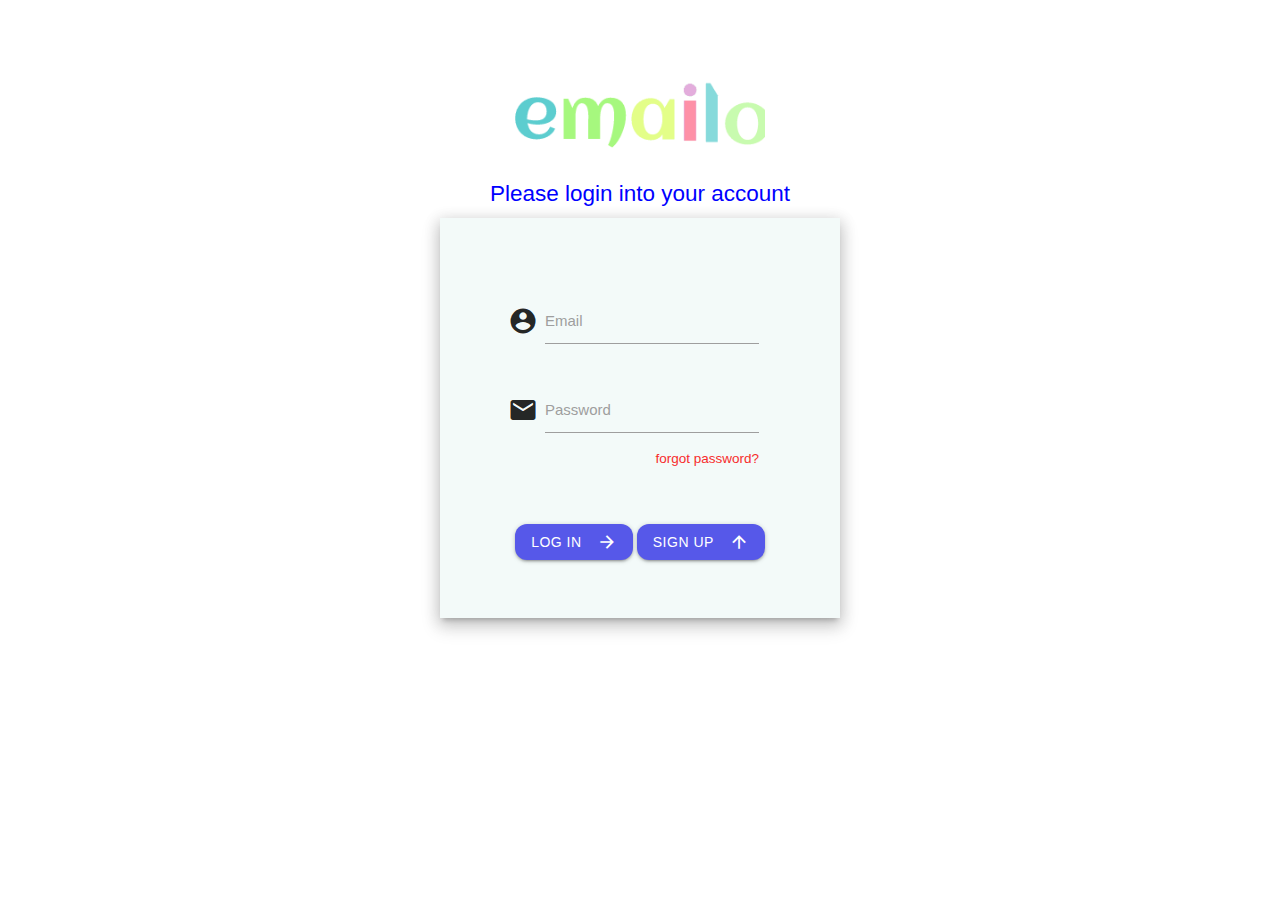
<file: index.html>
<!DOCTYPE html>
<html lang="en">

<head>
  <meta charset="UTF-8">
  <meta name="viewport" content="width=device-width, initial-scale=1.0">
  <!-- Compiled and minified CSS -->
  <link rel="stylesheet" href="https://cdnjs.cloudflare.com/ajax/libs/materialize/1.0.0/css/materialize.min.css">
  <link href="https://fonts.googleapis.com/icon?family=Material+Icons" rel="stylesheet">
  <link rel="preconnect" href="https://fonts.gstatic.com">
  <link href="https://fonts.googleapis.com/css2?family=Playfair+Display+SC:ital,wght@1,700&display=swap"
    rel="stylesheet">

  <link rel="stylesheet" href="styles.css">
  <title>Document</title>
</head>

<body  style="background-color:  #ffffff">
  <div class="center" style="width: 800px; height: auto;">
    <img class="responsive-img" style="width: 250px;margin-top: 10%;" src="Resources/emailo-gif.gif" />
    <div style="color: blue; font-size: 150%; margin-top:2% ;" class="center">Please login into your account</div>
    <div class="loginContainer col s12 m2 z-depth-3">

      <!-- <h3 class="heading"> emailo </h3> -->
      <div class="row">
        <form class="col s12">
          <div class="row">
            <div class="input-field col s8 EmailID">
              <i class="material-icons prefix">account_circle</i>
              <input id="icon_prefix" type="text" class="validate">
              <label for="icon_prefix">Email</label>
            </div>
          </div>
          <div class="row">
            <div class="input-field col s8 Password">
              <i class="material-icons prefix">email</i>
              <input id="password" type="password" class="validate" autocomplete='off'>
              <label for="password">Password</label>
              <div style="font-size: 90%; margin-left: 60%; margin-top: 3%;">
                <a style="color: #f72c2c;" href="sass.html">forgot password?</a>
              </div>
            </div>
          </div>
        </form>
  </div>
  <div id="button_strip" style="display: inline-block; width: 100%;">
    <button class="btn waves-effect waves-light button login" type="submit" name="action">log in
      <i class="material-icons right">arrow_forward</i>
    </button>
    <button class="btn waves-effect waves-light button login" type="submit" name="action">sign up
      <i class="material-icons right">arrow_upward</i>
    </button>
  
  </div>
    <!-- Compiled and minified JavaScript -->
    <script src="https://cdnjs.cloudflare.com/ajax/libs/materialize/1.0.0/js/materialize.min.js"></script>
</body>

</html>
</file>
<file: styles.css>
.loginContainer{
    margin: auto;
    margin-top:1% ;
    background-color: rgb(243, 250, 249);
    width: 400px;
    height: 400px;
}
img.logo_gif{
    height: 10%;
    width: 10%;
}
.center{
    margin:auto;
}
.EmailID{
    margin-top: 80px !important;
    margin-left: 60px !important;
}
.Password{
    margin-top: 0px !important;
    margin-left: 60px !important;
}

input[type=text]:not(.browser-default):focus:not([readonly]){    
    border-bottom: 2px solid rgb(130, 144, 224) !important;
    box-shadow: 0 1px 0 0 rgb(44, 136, 211) !important;
}

.input-field .prefix.active{
    color:rgb(114, 88, 228) !important;
}
label.active{
    color: rgb(13, 16, 230) !important;
}
input[type=password]:not(.browser-default):focus:not([readonly]){
    border-bottom: 2px solid rgb(130, 144, 224) !important;
    box-shadow: 0 1px 0 0 rgb(77, 219, 255) !important;
}
.heading{
    margin-left: 170px;
    color:rgb(32, 63, 32);
    font-family: 'Playfair Display SC', serif;
}

.btn{
    /* color: rgb(32, 63, 32) !important; */
    display: inline;
    margin: 0px,10px;
    background-color: rgb(86, 88, 233);
    border-radius: 12px;
    margin:auto;
}

.fPassword{
    font-size: 15px;
    margin-top: 2px;
    margin-left: 400px;
}

.btn:hover{
    background-color:  rgb(126, 235, 126);
}

#search_nav{
    margin: auto;
    margin-top:1% ;
    width: 70%;
    color: white;
    border-radius: 15px;
    background-color: rgb(124, 140, 155);
    opacity: 100%;
}
#homeContainer{
    background-color: rgb(79, 136, 241);
    width: 70%;
    height: 600px;
    border-radius: 15px;
    box-shadow: 50px;
}
.nav_strip{
    background-color: rgb(207, 167, 119);
    border-radius: 10px;
    width: 200px;
}
.nav_elements{
    display: flex;
    border-bottom: 2px solid peachpuff;
    flex:1 1 auto;
}
.nav_elements i{
    vertical-align: middle;
}
.nav_elements a {
    color: rgb(18, 137, 141);
}
.nav_elements a i{
    color: rgb(10, 14, 252);
}
.nav_elements:hover{
    background-color: rgb(243, 72, 95);
    border-radius: 10px;
}
.util_strip{
   background-color: rgb(207, 167, 119);
   border-radius: 10px;
   width: 150px;
   justify-content: space-evenly;
}
.util_elements:hover{
    background-color: rgb(243, 72, 95);
    border-radius: 10px;
}
.util_elements i{
    vertical-align: middle;
}
.util_elements{
    display: flex;
    justify-content: center;
    flex:1 1 100px;
}
.util_elements a i{
    font-size: 4em; color: rgb(32, 78, 204);
}
</file>
